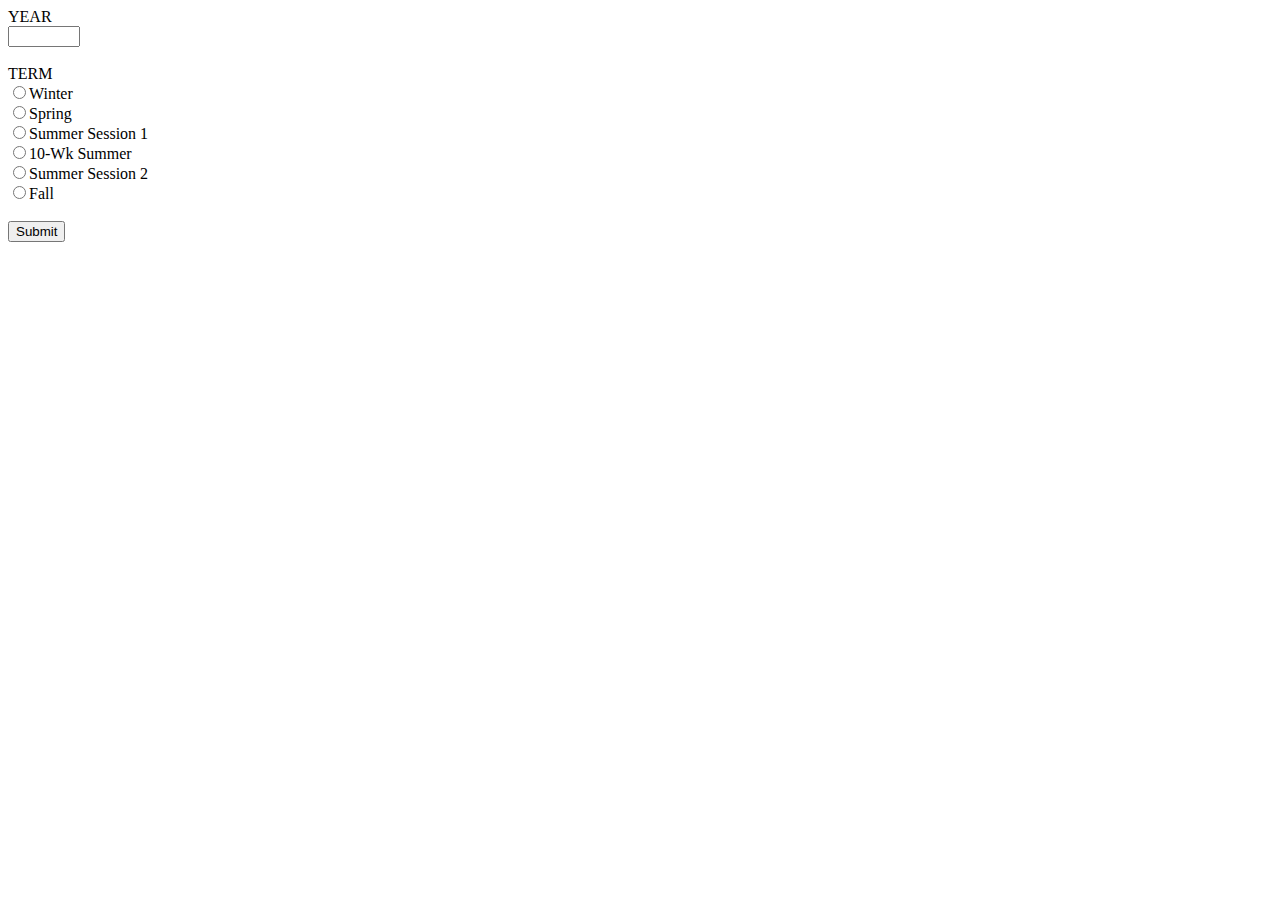
<file: scrape_yearterm.html>
<!DOCTYPE html>
<html>
<head>
    <meta name="robots" content="noindex">
	<meta name="google" content="notranslate">
	<meta name="viewport" content="width=device-width, initial-scale=1">
	<title>AntScoper Initialization</title>
</head>
<body>
    <form action="scrape_yearterm" method="post">
        YEAR
        <br>
        <input type="number" name="year" min="1990" max="9999" value="{YEAR_VALUE}">
        <br><br>
        TERM
        <br>
        <label><input type="radio" name="term" value="03">Winter</label>
        <br>
        <label><input type="radio" name="term" value="14">Spring</label>
        <br>
        <label><input type="radio" name="term" value="25">Summer Session 1</label>
        <br>
        <label><input type="radio" name="term" value="39">10-Wk Summer</label>
        <br>
        <label><input type="radio" name="term" value="76">Summer Session 2</label>
        <br>
        <label><input type="radio" name="term" value="92">Fall</label>
        <br><br>
        <input type="submit" value="Submit">
    </form>
    <script>
        document.forms[0][{INPUT_INDEX}].checked = true;
    </script>
</body>
</html>
</file>
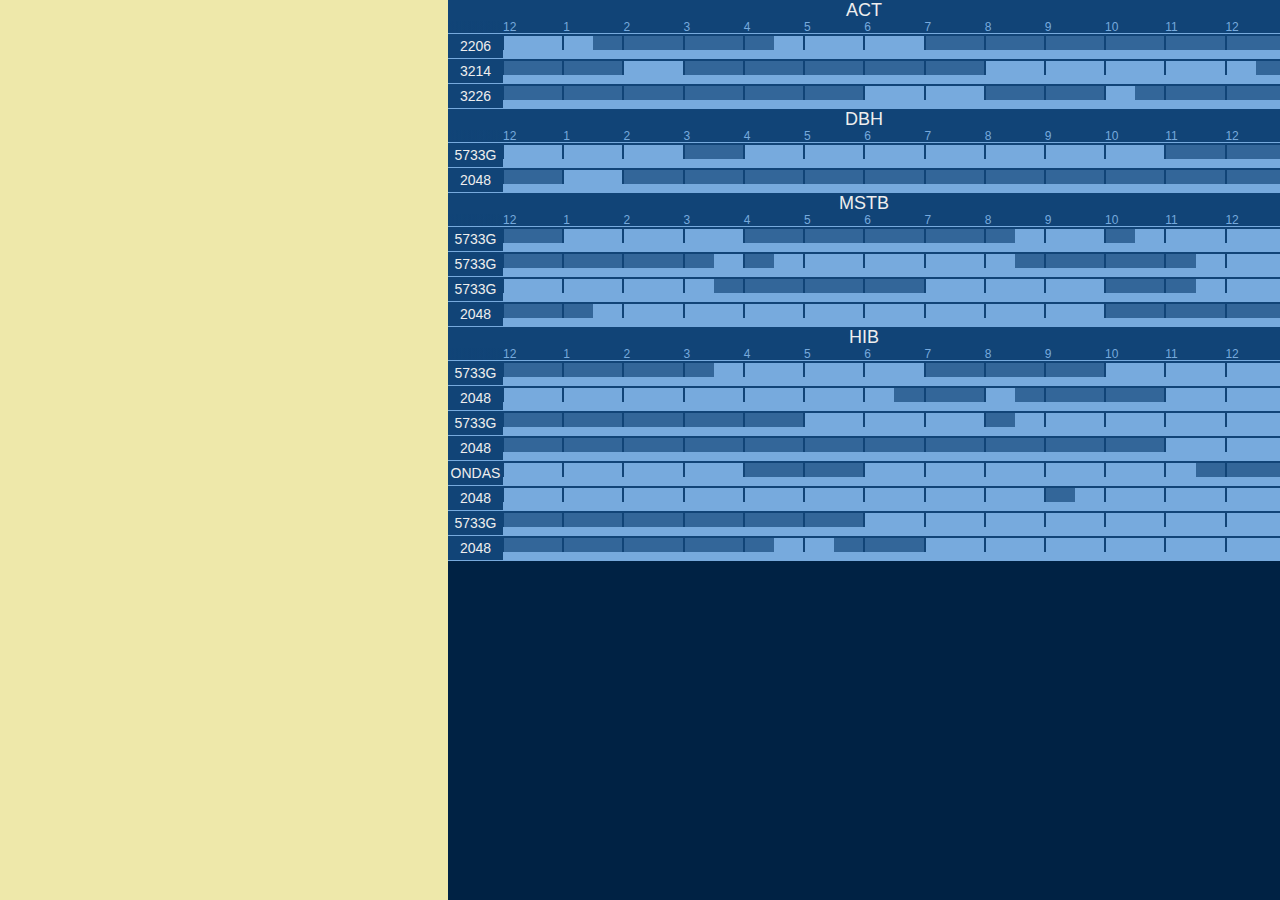
<file: test_table.html>
<head>
    <title>Test: Table</title>
    <meta name="viewport" content="width=device-width, initial-scale=1">
    <style>
    body {
        background: palegoldenrod; /* TEMP */
        position: absolute;
        width: 100%;
        height: 100%;
        margin: 0;
    }

    .buildings {
        background: #024;
        color: #eee;
        font-family: "Avenir", sans-serif;
        position: absolute;
        right: 0;
        bottom: 0;
        overflow: scroll;
        -webkit-overflow-scrolling: touch; /* for ios */
    }
    @media all and (orientation: landscape) {
        .buildings {
            left: 35%;
            top: 0;
        }
    }
    @media all and (orientation: portrait) {
        .buildings {
            left: 0;
            top: 35%;
        }
    }

    .abbreviation {
        background: #147;
        font-size: 18px;
        text-align: center;
        position: -webkit-sticky; /* for safari */
        position: sticky;
        left: 0;
    }
    .building {
        min-width: 1500px; /* maybe reduce this */
    }

    .fader {
        background: linear-gradient(to right, #147, transparent);
        background: linear-gradient(to right, #147, #1470); /* for safari */
        position: -webkit-sticky; /* for safari */
        position: sticky;
        left: 0;
        width: 55px;
        height: 12px;
        margin-bottom: -12px;
    }
    .timelines {
        background: #147;
        color: #7ad;
    }
    .timeline {
        display: flex;
        margin-left: 55px;
        height: 12px;
        font-size: 12px;
        line-height: 100%;
    }

    .rooms {
        background: #7ad;
        padding-top: 1px;
    }
    .room {
        height: 24px;
        padding-bottom: 1px;
    }
    .number {
        background: #147;
        text-align: center;
        position: -webkit-sticky; /* for safari */
        position: sticky;
        left: 0;
        width: 55px;
        height: 14px;
        font-size: 14px;
        line-height: 100%;
        padding: 5px 0 5px 0;
        margin-bottom: -24px;
    }
    .timeblocks {
        display: flex;
        margin-left: 55px;
        height: 16px;
    }

    .timeblock {
        flex: 1;
    }
    .timeblock.filled {
        background: #369;
    }
    .timeblocks > .timeblock { /* TODO: find an alternative */
        border: solid #147;
    }
    .timeblock:nth-child(odd) {
        border-width: 2px 0 0 1px;
    }
    .timeblock:nth-child(even) {
        border-width: 2px 1px 0 0;
    }
    </style>
</head>
<body>
    <div class="buildings">
        <div class="abbreviation">ACT</div>
        <div class="building">
            <div class="timelines">
                <div class="fader"></div>
                <div class="timeline"></div>
            </div>
            <div class="rooms">
                <div class="number">2206</div>
                <div class="room">
                    <div class="timeblocks"></div>
                </div>
                <div class="number">3214</div>
                <div class="room">
                    <div class="timeblocks"></div>
                </div>
                <div class="number">3226</div>
                <div class="room">
                    <div class="timeblocks"></div>
                </div>
            </div>
        </div>
        <div class="abbreviation">DBH</div>
        <div class="building">
            <div class="timelines">
                <div class="fader"></div>
                <div class="timeline"></div>
            </div>
            <div class="rooms">
                <div class="number">5733G</div>
                <div class="room">
                    <div class="timeblocks"></div>
                </div>
                <div class="number">2048</div>
                <div class="room">
                    <div class="timeblocks"></div>
                </div>
            </div>
        </div>
        <div class="abbreviation">MSTB</div>
        <div class="building">
            <div class="timelines">
                <div class="fader"></div>
                <div class="timeline"></div>
            </div>
            <div class="rooms">
                <div class="number">5733G</div>
                <div class="room">
                    <div class="timeblocks"></div>
                </div>
                <div class="number">5733G</div>
                <div class="room">
                    <div class="timeblocks"></div>
                </div>
                <div class="number">5733G</div>
                <div class="room">
                    <div class="timeblocks"></div>
                </div>
                <div class="number">2048</div>
                <div class="room">
                    <div class="timeblocks"></div>
                </div>
            </div>
        </div>
        <div class="abbreviation">HIB</div>
        <div class="building">
            <div class="timelines">
                <div class="fader"></div>
                <div class="timeline"></div>
            </div>
            <div class="rooms">
                <div class="number">5733G</div>
                <div class="room">
                    <div class="timeblocks"></div>
                </div>
                <div class="number">2048</div>
                <div class="room">
                    <div class="timeblocks"></div>
                </div>
                <div class="number">5733G</div>
                <div class="room">
                    <div class="timeblocks"></div>
                </div>
                <div class="number">2048</div>
                <div class="room">
                    <div class="timeblocks"></div>
                </div>
                <div class="number">ONDAS</div>
                <div class="room">
                    <div class="timeblocks"></div>
                </div>
                <div class="number">2048</div>
                <div class="room">
                    <div class="timeblocks"></div>
                </div>
                <div class="number">5733G</div>
                <div class="room">
                    <div class="timeblocks"></div>
                </div>
                <div class="number">2048</div>
                <div class="room">
                    <div class="timeblocks"></div>
                </div>
            </div>
        </div>
    </div>
    <script>
    var timeline = Array.from(document.getElementsByClassName("timeline"));
    timeline.forEach(function (e) {
        for (var c = 0; c < 24; c++) {
            var timeblock = document.createElement("div");
            timeblock.className = "timeblock";
            timeblock.innerHTML = c % 12 ? c % 12 : 12;
            e.appendChild(timeblock);
        }
    });

    var filling = false;
    var timeblocks = Array.from(document.getElementsByClassName("timeblocks"));
    timeblocks.forEach(function (e) {
        for (var c = 0; c < 48; c++) {
            var timeblock = document.createElement("div");
            timeblock.className = "timeblock";
            if (filling) {
                timeblock.classList.add("filled");
            }
            if (Math.random() < 0.1) {
                filling = !filling;
            }
            e.appendChild(timeblock);
        }
    });
    </script>
</body>
</file>
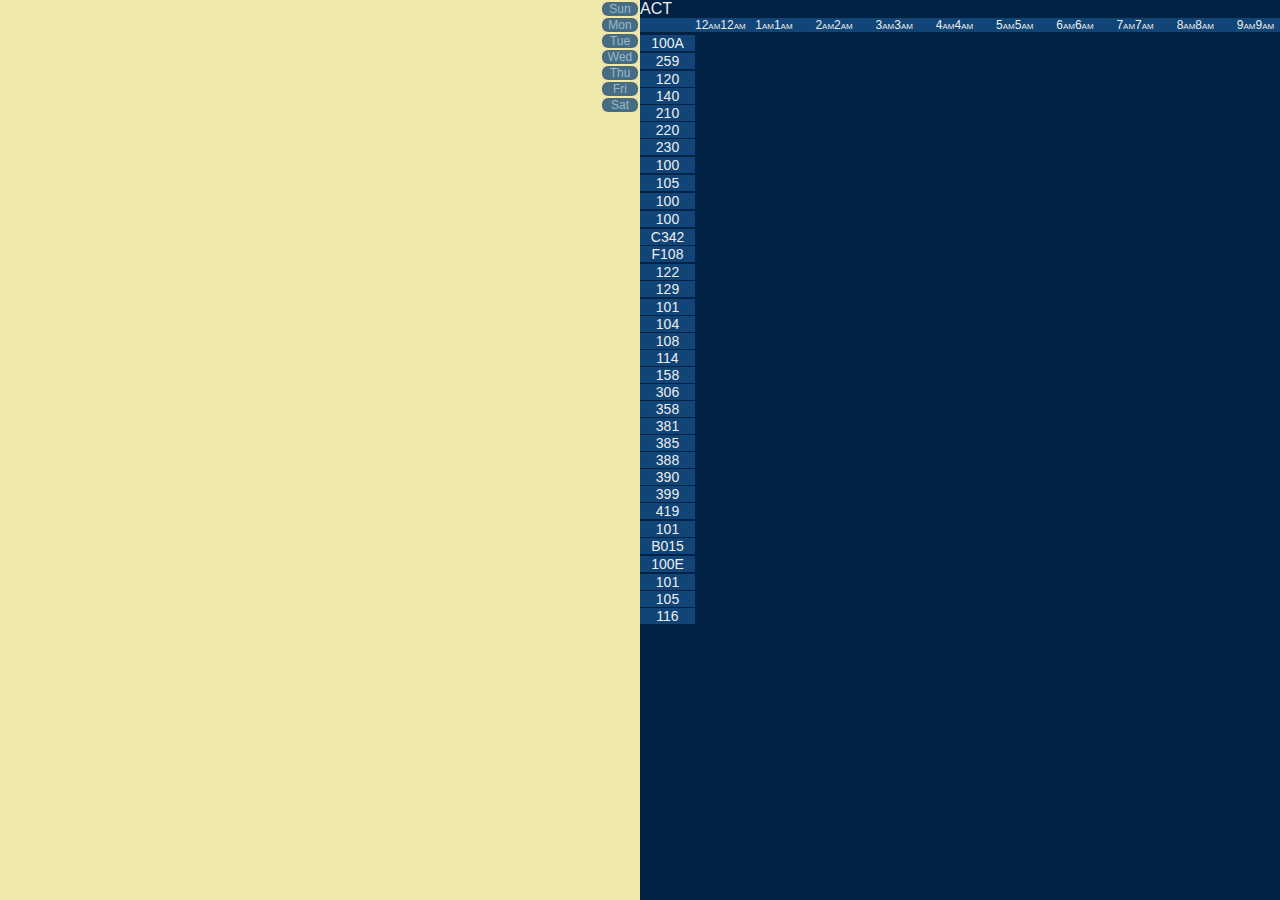
<file: gui/test_table.html>
<!doctype html>
<html>
<head>
    <title>Test: Table</title>
    <meta name="viewport" content="width=device-width, initial-scale=1">
    <link rel="stylesheet" type="text/css" href="test_table.css">
    <script type="application/javascript" src="test_data.js"></script>
    <script type="application/javascript" src="test_table.js"></script>
</head>
<body>
    <div id="map">
    </div>
    <div id="days">
        <div class="day" data-day="Sun"></div>
        <div class="day" data-day="Mon"></div>
        <div class="day" data-day="Tue"></div>
        <div class="day" data-day="Wed"></div>
        <div class="day" data-day="Thu"></div>
        <div class="day" data-day="Fri"></div>
        <div class="day" data-day="Sat"></div>
    </div>
    <div id="legend">
        <div id="scroller">
            <div class="building">ACT</div>
            <div class="timetable">
                <div class="timeline" data-building="ACT">
                    <div class="timeblock">12am</div>
                    <div class="timeblock">1am</div>
                    <div class="timeblock">2am</div>
                    <div class="timeblock">3am</div>
                    <div class="timeblock">4am</div>
                    <div class="timeblock">5am</div>
                    <div class="timeblock">6am</div>
                    <div class="timeblock">7am</div>
                    <div class="timeblock">8am</div>
                    <div class="timeblock">9am</div>
                    <div class="timeblock">10am</div>
                    <div class="timeblock">11am</div>
                    <div class="timeblock">12pm</div>
                    <div class="timeblock">1pm</div>
                    <div class="timeblock">2pm</div>
                    <div class="timeblock">3pm</div>
                    <div class="timeblock">4pm</div>
                    <div class="timeblock">5pm</div>
                    <div class="timeblock">6pm</div>
                    <div class="timeblock">7pm</div>
                    <div class="timeblock">8pm</div>
                    <div class="timeblock">9pm</div>
                    <div class="timeblock">10pm</div>
                    <div class="timeblock">11pm</div>
                </div>
                <div class="schedule" data-room="2206">
                    <div class="timebubble" style="left: 0; width: 10px;"></div>
                    <div class="timebubble"></div>
                    <div class="timebubble"></div>
                    <div class="timebubble"></div>
                    <div class="timebubble"></div>
                </div>
            </div>
        </div>
    </div>
    <style id="dynamic-style"></style>
</body>
</html>
</file>
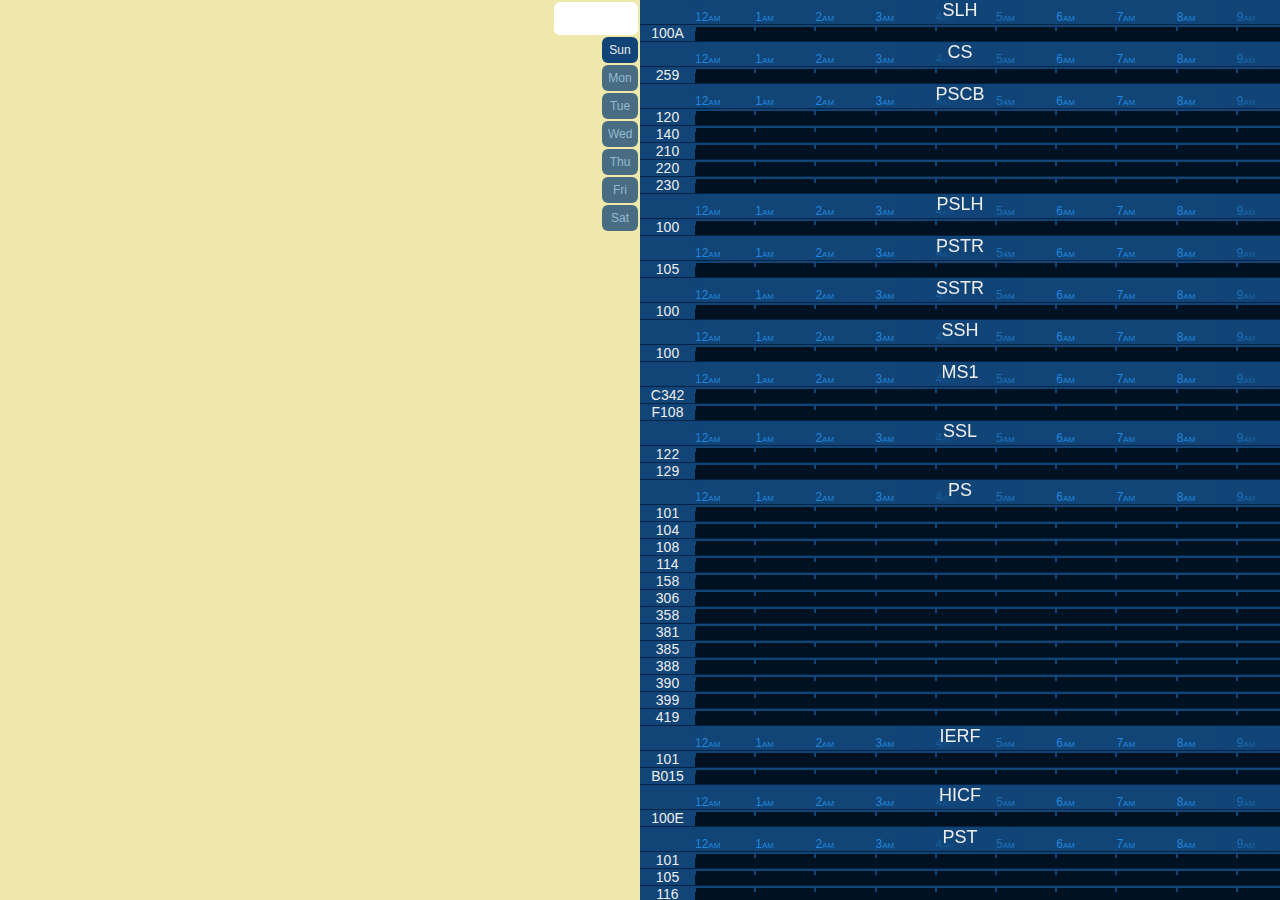
<file: sample/test_table.html>
<!doctype html>
<html>
<head>
    <title>Test: Table</title>
    <meta name="viewport" content="width=device-width, initial-scale=1">
    <link rel="stylesheet" type="text/css" href="test_table.css">
    <script type="application/javascript" src="test_data.js"></script>
    <script type="application/javascript" src="test_table.js"></script>
</head>
<body>
    <div id="map"></div>
    <div id="days">
        <input type="text" id="search">
        <div class="day" id="sun"></div>
        <div class="day" id="mon"></div>
        <div class="day" id="tue"></div>
        <div class="day" id="wed"></div>
        <div class="day" id="thu"></div>
        <div class="day" id="fri"></div>
        <div class="day" id="sat"></div>
    </div>
    <div id="legend">
        <div id="scroller"></div>
    </div>
    <style id="dynamic-style"></style>
</body>
</html>
</file>
<file: gui/test_table.css>
body {
    position: absolute;
    width: 100%;
    height: 100%;
    background: palegoldenrod; /* TEMP */
    font-family: "Avenir", sans-serif;
    margin: 0;
}

#days {
    position: absolute;
    text-align: center;
}

.day {
    width: 36px;
    background: #147;
    color: #7ad;
    font-size: 12px;
    border-radius: 6px;
    margin: 2px;
    opacity: 0.75;
    cursor: pointer;
}
.day:after {
    content: attr(data-day);
}
.day:hover, .day.selected {
    opacity: 1;
}

#legend {
    position: absolute;
    right: 0;
    bottom: 0;
    background: #024; /* TEMP */
    color: #eee; /* TEMP */
}

@media all and (orientation: landscape) {
    #days {
        right: 50%;
        top: 0;
    }
    #legend {
        left: 50%;
        top: 0;
    }
}
@media all and (orientation: portrait) {
    #days {
        right: 0;
        bottom: 50%;
    }
    .day {
        float: left;
    }
    #legend {
        left: 0;
        top: 50%;
    }
}

#scroller {
    width: 100%;
    height: 100%;
    overflow: scroll;
    -webkit-overflow-scrolling: touch; /* ios */
}

.timetable {
    min-width: 1500px;
}

.topper {
    position: -webkit-sticky; /* safari */
    position: sticky;
    left: 0;
    width: 100%;
    background: linear-gradient(to right, transparent 40%, #147 50%, transparent 60%);
    text-align: center;
    margin-bottom: -22px;
    z-index: 1;
}
.topper::after {
    content: attr(data-label);
}

.schedule, .timeline {
    position: relative; /* .timebubble position */
    font-variant: small-caps;
    margin: 0 0 1px 55px; /* dynamic timeline background offset */
    display: flex;
}
.timeline:before {
    content: attr(data-label);
    position: -webkit-sticky; /* safari */
    position: sticky;
    left: 0;
    width: 55px;
    background: #147;
    font-size: 14px;
    text-align: center;
    text-transform: uppercase;
    margin-left: -55px;
    z-index: 1;
}
.timeline:first-child:before {
    font-size: 18px;
    font-weight: bold;
}

.timeblock {
    flex: 1;
    font-size: 12px;
    vertical-align: bottom;
    overflow: hidden;
}
.timeline:first-child .timeblock:nth-child(1):after {content: "12am";}
.timeline:first-child .timeblock:nth-child(2):after {content: "1am";}
.timeline:first-child .timeblock:nth-child(3):after {content: "2am";}
.timeline:first-child .timeblock:nth-child(4):after {content: "3am";}
.timeline:first-child .timeblock:nth-child(5):after {content: "4am";}
.timeline:first-child .timeblock:nth-child(6):after {content: "5am";}
.timeline:first-child .timeblock:nth-child(7):after {content: "6am";}
.timeline:first-child .timeblock:nth-child(8):after {content: "7am";}
.timeline:first-child .timeblock:nth-child(9):after {content: "8am";}
.timeline:first-child .timeblock:nth-child(10):after {content: "9am";}
.timeline:first-child .timeblock:nth-child(11):after {content: "10am";}
.timeline:first-child .timeblock:nth-child(12):after {content: "11am";}
.timeline:first-child .timeblock:nth-child(13):after {content: "12pm";}
.timeline:first-child .timeblock:nth-child(14):after {content: "1pm";}
.timeline:first-child .timeblock:nth-child(15):after {content: "2pm";}
.timeline:first-child .timeblock:nth-child(16):after {content: "3pm";}
.timeline:first-child .timeblock:nth-child(17):after {content: "4pm";}
.timeline:first-child .timeblock:nth-child(18):after {content: "5pm";}
.timeline:first-child .timeblock:nth-child(19):after {content: "6pm";}
.timeline:first-child .timeblock:nth-child(20):after {content: "7pm";}
.timeline:first-child .timeblock:nth-child(21):after {content: "8pm";}
.timeline:first-child .timeblock:nth-child(22):after {content: "9pm";}
.timeline:first-child .timeblock:nth-child(23):after {content: "10pm";}
.timeline:first-child .timeblock:nth-child(24):after {content: "11pm";}
.timeline:first-child .timeblock {
    background: #147;
}
.timeline:nth-child(n+2) .timeblock {
    height: 4px;
    border: solid #147;
    border-width: 2px 1px 0 1px;
}

.timebubble {
    position: absolute;
    top: 0;
    height: 90%;
    background: #147;
    border-radius: 0 0 6px 6px;
}
</file>
<file: sample/test_table.css>
body {
    background: palegoldenrod; /* TEMP */
}

#search {
    width: 72px;
    background: white;
    color: black;
    font-size: 18px;
    border: none;
    border-radius: 6px;
    text-align: center;
    padding: 6px;
    margin: 2px;
    text-transform: uppercase;
    display: block;
}

#days {
    position: absolute;
}

.day {
    width: 24px;
    background: #147;
    color: #7ad;
    font-family: "Avenir", sans-serif;
    font-size: 12px;
    text-align: center;
    padding: 6px;
    border-radius: 6px;
    margin: 2px;
    margin-left: auto;
    opacity: 0.75;
    cursor: pointer;
}
.day:hover, .day.selected {
    opacity: 1;
}
.day.selected {
    color: #eee;
}
.day:after {
    content: attr(id);
    text-transform: capitalize;
}

#legend {
    position: absolute;
    right: 0;
    bottom: 0;
    background: #024; /* TEMP */
    color: #eee; /* TEMP */
    font-family: "Avenir", sans-serif;
}

@media all and (orientation: landscape) {
    #days {
        right: 50%;
        top: 0;
    }
    #legend {
        left: 50%;
        top: 0;
    }
}
@media all and (orientation: portrait) {
    #days {
        right: 0;
        bottom: 50%;
    }
    .day {
        float: left;
    }
    #legend {
        left: 0;
        top: 50%;
    }
}

#scroller {
    width: 100%;
    height: 100%;
    overflow: scroll;
    -webkit-overflow-scrolling: touch; /* ios */
}

.timeheader {
    position: -webkit-sticky; /* safari */
    position: sticky;
    left: 0;
    height: 24px;
    width: 100%;
    background: linear-gradient(to right,
        #147 0%,
        #1470 10%,
        #1470 40%,
        #147 50%,
        #1470 60%,
        #1470 90%,
        #147 100%
    );
    font-size: 18px;
    text-align: center;
    margin-bottom: -24px;
    z-index: 1;
}
.timeheader:after {
    content: attr(data-building);
    text-transform: uppercase;
}

.timetable {
    min-width: 1500px;
}

.timeline {
    position: relative; /* .timespan position */
    font-variant: small-caps;
    margin: 0 0 1px 55px; /* dynamic timeline background offset */
    display: flex;
}
.timeline:first-child {
    height: 24px;
    background: #147;
}
.timeline:before {
    content: attr(data-room);
    position: -webkit-sticky; /* safari */
    position: sticky;
    left: 0;
    width: 55px;
    background: #147;
    font-size: 14px;
    text-align: center;
    text-transform: uppercase;
    margin-left: -55px;
    z-index: 1;
}
.timeline:first-child:before {
    content: "";
    position: relative;
}

.timeunit {
    flex: 1;
    height: 4px;
    border: solid #147;
    border-width: 2px 1px 0 1px;
}
.timeline:first-child .timeunit {
    height: auto;
    color: #28d;
    font-size: 12px;
    border: none;
    line-height: 24px;
}
.timeline:first-child .timeunit:after {
    vertical-align: text-top;
}
.timeline:first-child .timeunit:nth-child(1):after {content: "12am";}
.timeline:first-child .timeunit:nth-child(2):after {content: "1am";}
.timeline:first-child .timeunit:nth-child(3):after {content: "2am";}
.timeline:first-child .timeunit:nth-child(4):after {content: "3am";}
.timeline:first-child .timeunit:nth-child(5):after {content: "4am";}
.timeline:first-child .timeunit:nth-child(6):after {content: "5am";}
.timeline:first-child .timeunit:nth-child(7):after {content: "6am";}
.timeline:first-child .timeunit:nth-child(8):after {content: "7am";}
.timeline:first-child .timeunit:nth-child(9):after {content: "8am";}
.timeline:first-child .timeunit:nth-child(10):after {content: "9am";}
.timeline:first-child .timeunit:nth-child(11):after {content: "10am";}
.timeline:first-child .timeunit:nth-child(12):after {content: "11am";}
.timeline:first-child .timeunit:nth-child(13):after {content: "12pm";}
.timeline:first-child .timeunit:nth-child(14):after {content: "1pm";}
.timeline:first-child .timeunit:nth-child(15):after {content: "2pm";}
.timeline:first-child .timeunit:nth-child(16):after {content: "3pm";}
.timeline:first-child .timeunit:nth-child(17):after {content: "4pm";}
.timeline:first-child .timeunit:nth-child(18):after {content: "5pm";}
.timeline:first-child .timeunit:nth-child(19):after {content: "6pm";}
.timeline:first-child .timeunit:nth-child(20):after {content: "7pm";}
.timeline:first-child .timeunit:nth-child(21):after {content: "8pm";}
.timeline:first-child .timeunit:nth-child(22):after {content: "9pm";}
.timeline:first-child .timeunit:nth-child(23):after {content: "10pm";}
.timeline:first-child .timeunit:nth-child(24):after {content: "11pm";}

.timespan {
    position: absolute;
    top: 0;
    height: 90%;
    background: #147;
    border-radius: 0 0 6px 6px;
}
</file>
